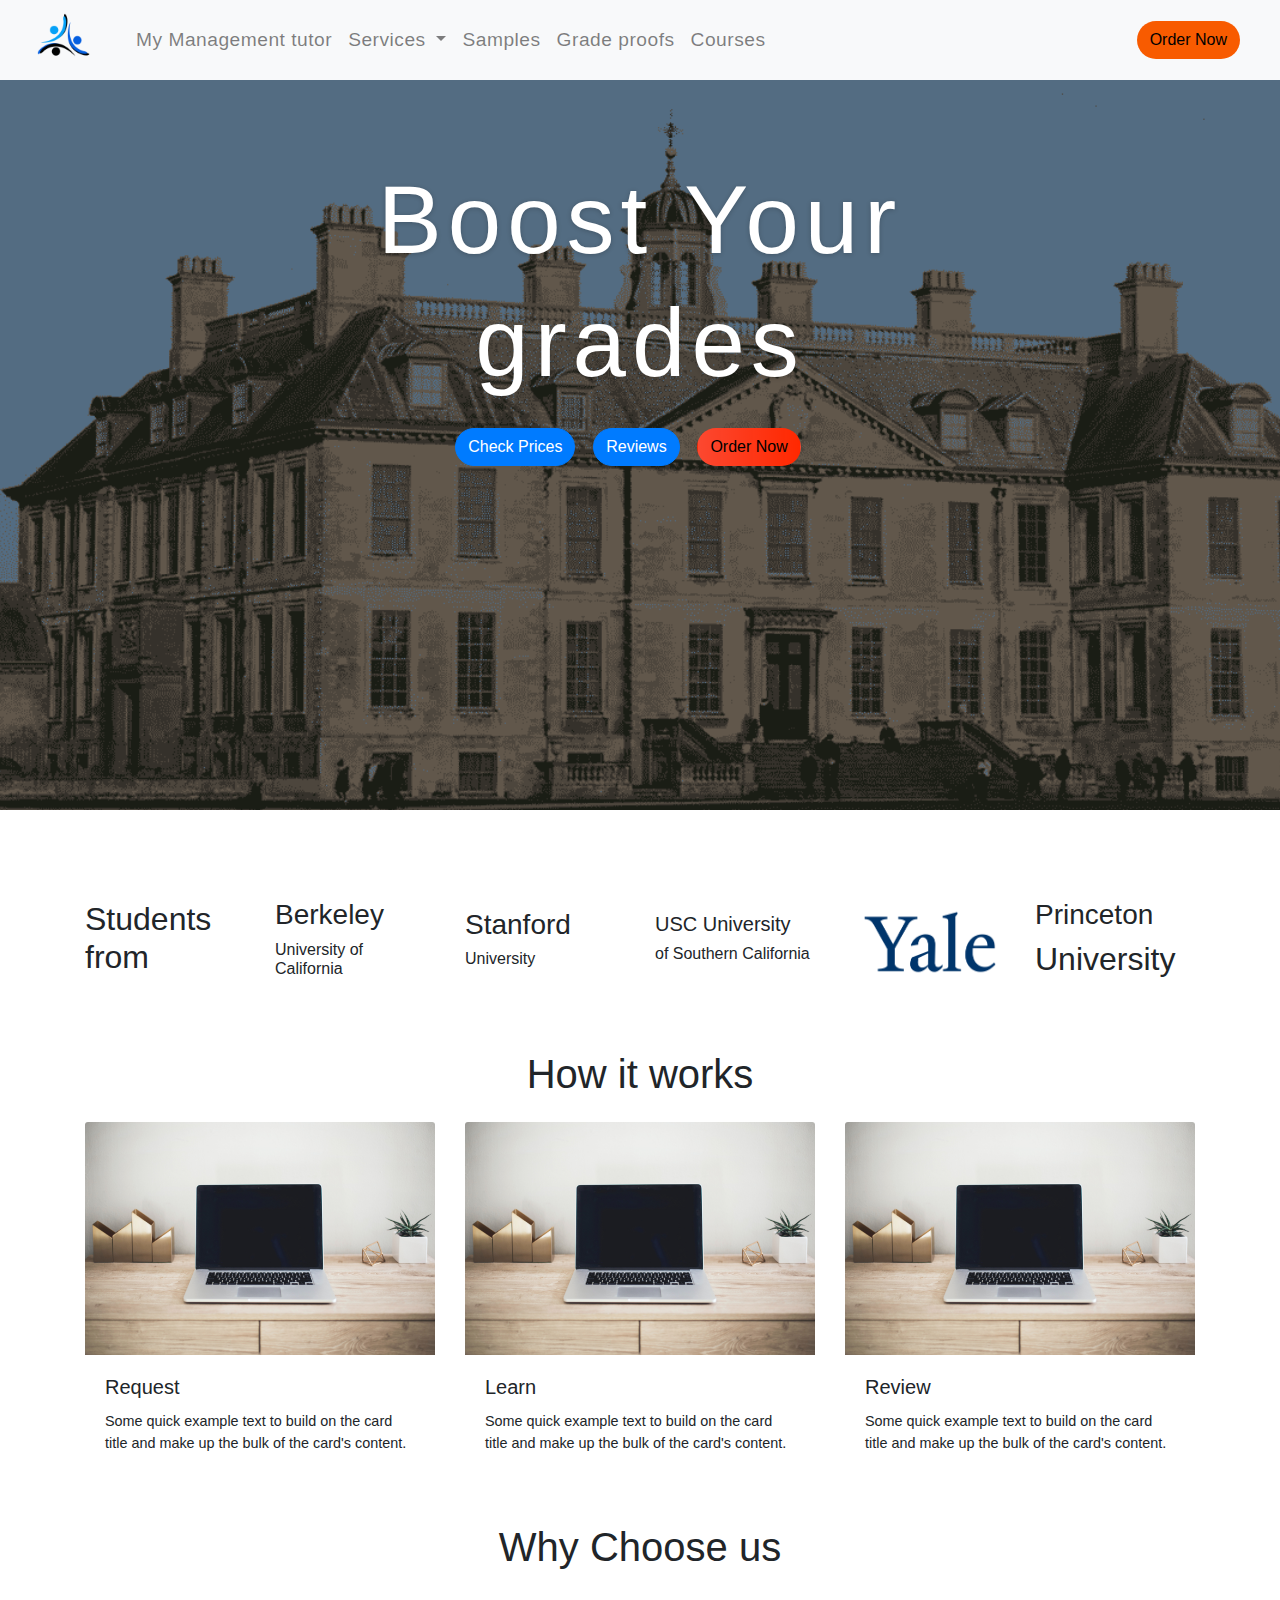
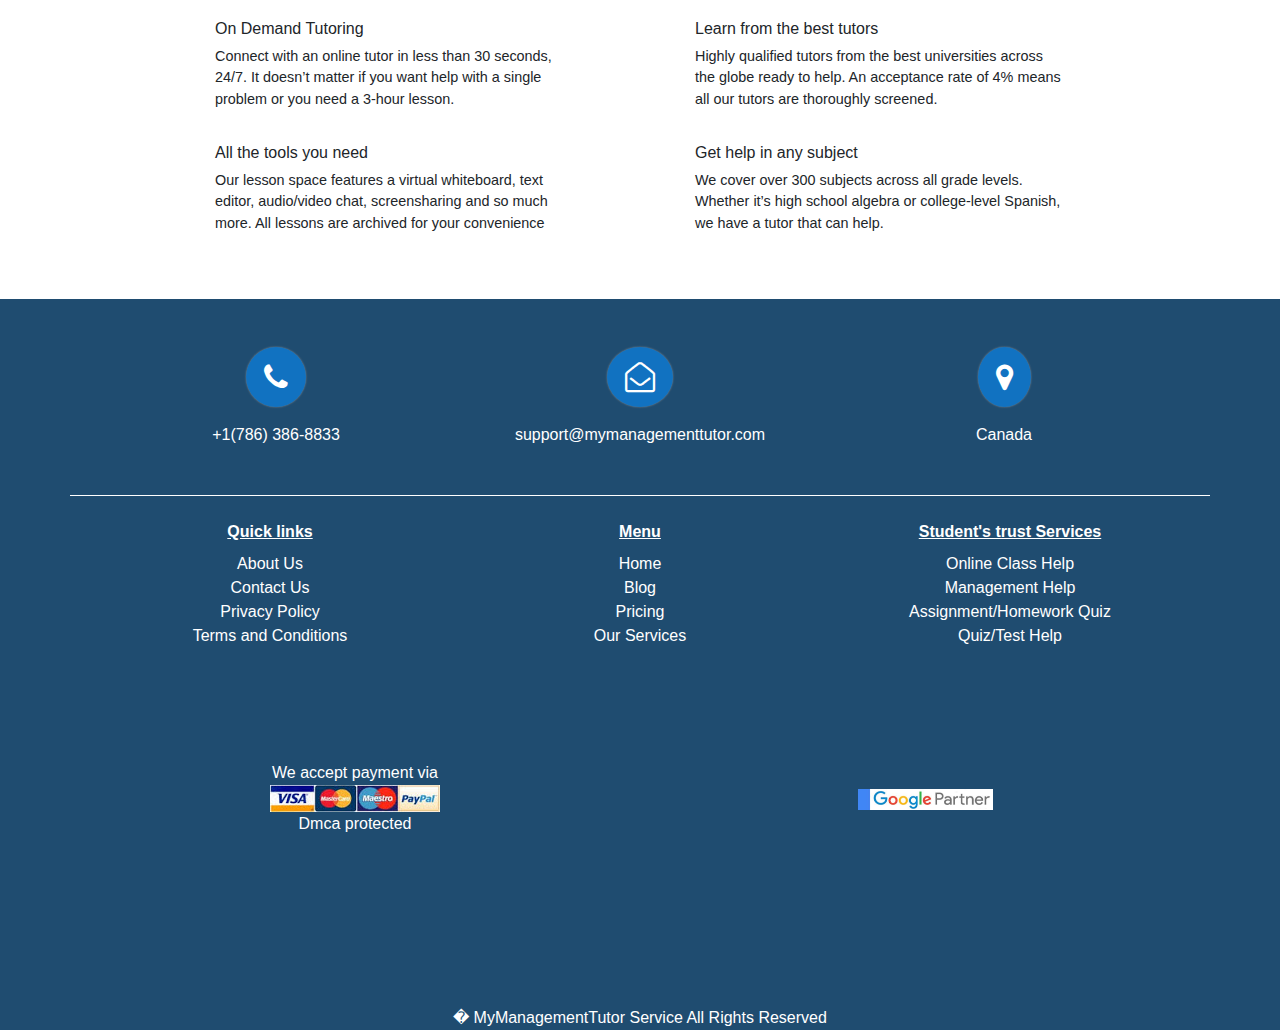
<file: index.html>
<!doctype html>
<html lang="en">
  <head>
    <!-- Required meta tags -->
    <meta charset="utf-8">
    <meta name="viewport" content="width=device-width, initial-scale=1, shrink-to-fit=no">
 
    <!-- Bootstrap CSS -->
    <link rel="stylesheet" href="https://maxcdn.bootstrapcdn.com/bootstrap/4.0.0/css/bootstrap.min.css" integrity="sha384-Gn5384xqQ1aoWXA+058RXPxPg6fy4IWvTNh0E263XmFcJlSAwiGgFAW/dAiS6JXm" crossorigin="anonymous">

    <!--<script src="https://kit.fontawesome.com/a076d05399.js"></script>-->
    <link rel="stylesheet" href="style.css">
    <link rel="stylesheet" href="https://cdnjs.cloudflare.com/ajax/libs/font-awesome/4.7.0/css/font-awesome.min.css">
 
   
    <title>Hello, world!</title>
   
 


  </head>
  <body>
    <div class="notfooter"> 
        <div class="section section-header">
            <div class="main">
                <div>
                    <nav class="navbar fixed-top navbar-expand-lg navbar-light bg-light">
                        <a class="navbar-brand" href="#"><img src="images/logo.png" style="height:6vh;"></a>
                    <button class="navbar-toggler" type="button" data-toggle="collapse" data-target="#navbarSupportedContent" aria-controls="navbarSupportedContent" aria-expanded="false" aria-label="Toggle navigation">
                      <span class="navbar-toggler-icon"></span>
                    </button>

                    <div class="collapse navbar-collapse" id="navbarSupportedContent">
                      <ul class="navbar-nav mr-auto">
                         <li class="nav-item">
                            <a class="nav-link" href="#">My Management tutor</a>
                            </li>
                       <li class="nav-item dropdown">
                          <a class="nav-link dropdown-toggle" href="#" id="navbarDropdown" role="button" data-toggle="dropdown" aria-haspopup="true" aria-expanded="false">
                            Services
                          </a>
                          <div class="dropdown-menu" aria-labelledby="navbarDropdown">
                            <a class="dropdown-item" href="#">Online Assignment help</a>
                            <a class="dropdown-item" href="#">homework help</a>
                            <div class="dropdown-divider"></div>
                            <a class="dropdown-item" href="#">Something else here</a>
                          </div>
                        </li>
                          <li class="nav-item">
                            <a class="nav-link" href="#">Samples</a>
                            </li>
                          <li class="nav-item">
                          <a class="nav-link" href="#">Grade proofs</a>
                        </li>
                          <li class="nav-item">
                          <a class="nav-link" href="#">Courses</a>
                        </li>
                      </ul>
                      <form  action="c-form.html" class="form-inline my-2 my-lg-0">
                       
                        <button class="btn mr-4 my-2 my-sm-0" type="submit" style="background-color: #f85b00;border-radius:10em;">Order Now</button>
                      </form>
                    </div>
                  </nav>
                </div>

            </div>
        </div>
            <div class="parallax">
                
<!--                <div class="container  mt-5">-->
                    <!--<div class="content display-l ">-->
<!--                        <h1 class="text-center text-white"><b> Boost Your Grades </b></h1>
                        <div  style="color: black; padding: 0px 0px 30px 0px;"><h4>__________ &nbsp;&nbsp;&nbsp;<sub><sub>∎</sub></sub>&nbsp;&nbsp;&nbsp; __________</h4></div>
                        <h3 style="color: black;font-size:30px;padding:8px;"><b>Mymanagementtutor</b></h3>-->
                        


                        <div class="main-frame">
                            <div class="col-md-6 mx-auto">
                                <div class="boost">

                                    <div class="boost1" >
                                        <h1 style="font-size:2em;">Boost Your</h1>
                                  
                                        <h1 style="font-size:2em;">grades</h1>
                                    </div>
                                    <div>
                                        <button class="btn btn-primary" style="border-radius:10em;;">Check Prices</button>
                                        <button class="btn btn-primary" style="border-radius:10em;;">Reviews </button>
                                        <button class="btn mr-4 my-2 my-sm-0" type="submit"
                                                style="background-image: linear-gradient(to right, rgba(255,30,0,0.8), rgba(255,40,0,1))
                                                ;border-radius:10em;">Order Now</button>
                                    </div>
                                </div>
                            </div>
<!--                            <div class="col-md-6 text-white" style="">
                              
                                <ul style="list-style: none;">
                                <h2 style="text-align: left;">Features</h2>
                                <li> Good Grades with amazing faculty </li>
                                <li> Good Grades with amazing faculty </li>
                                <li> Good Grades with amazing faculty </li>
                                <li> Good Grades with amazing faculty </li>
                                <li> Good Grades with amazing faculty </li>
                            </ul>
                            </div>-->
                        
                        </div>
                <!--</div>-->
            </div>
        <!--</div>-->
        
        
            
         <div class="hiddenform my-auto container-fluid" id="contact-form">  
                <div class="container text-dark bg-light"  style="display:flex;justify-content: space-around; ">
                    <form>
                        <div class="row">
                            <div class="col">
                                <img src="images/logo.png" class="img-responsive" style="height:3rem;width:5rem;">
                            </div>
                            <div class="col">
                              <input type="email" class="form-control" placeholder="Email">
                            </div>
                            <div class="col">
                              <input type="text" class="form-control" placeholder="Help Type">
                            </div>
                            <div class="col">
                            <input type="text" class="form-control" placeholder="Course">
                            </div>

                            <div class="col">
                              <input type="number" class="form-control" placeholder="Contact">
                            </div>
                            <div class='col'>
                                  <button class="btn btn-danger">Get a quote</button>
                            </div>
                        </div>
                        
                    </form>
<!--                    <form >
                       <h2 style="font-size:2em;display: inline-block;">LOGO</h2>
                        <input type="email" style="padding: 5px;" placeholder="Enter Email">
                        <input type="text" style="padding: 5px;" placeholder="Course code/Subject">
                        <button type="submit" style="padding: 5px;">Submit</button>
                        
                    </form>-->
               </div>                     
           </div> 
        <!--#main ends-->
        
        <!--#middle contente start-->
        <div class="second mb-5 pt-4  d-none d-lg-block">
            
             
            <div class="container ">
                <div class=" mx-auto">
<!--                    <div class=" frombar" style="display:flex;justify-content: space-between">-->
                    <div class="formbar row align-items-center">
                         <div class="col-md-2 col-sm-6 col-xs-12"><h2>Students </br>from</h2></div>
                         <div class="col-md-2 col-sm-6 col-xs-12"><h3>Berkeley</br></h3><h6>University of California</h6></div>
                         <div class="col-md-2 col-sm-6 col-xs-12"><h3>Stanford</br></h3><h6>University</h6></div>       
                         <div class="col-md-2 col-sm-6 col-xs-12"><h5>USC University </br></h5><h6>of Southern California</h6></div>
                         <div class="col-md-2 col-sm-6 col-xs-12 text-center"> <img src="images/yale.png" style="height:120px;width:170px;" class="img img-responsive"></div>
                         <div class="col-md-2 col-sm-6 col-xs-12"><h3>Princeton</br></h3><h2>University</h2></div>
                    </div>
                </div>
       
            </div>
        </div>
        
        <div class="container">
            <h1 class="text-center mb-4">How it works</h1>
            <div class=" row" style="display:flex; justify-content: space-around;">
                <div class=" col-md-4 col-sm-12" style="width: 15rem;z-index:-1;">
                    <img class="card-img-top img-responsive" src="images/img2.jpg" alt="Card image cap">
                    <div class="card-body">
                      <h5 class="card-title">Request</h5>
                      <p class="card-text"  style="font-size:0.75em;">Some quick example text to build on the card title and make up the bulk of the card's content.</p>
                      
                    </div>
                </div>
                
                <div class=" col-md-4 col-sm-12" style="width: 15rem;z-index:-2;">
                    <img class="card-img-top img-responsive" src="images/img2.jpg" alt="Card image cap">
                    <div class="card-body">
                      <h5 class="card-title">Learn</h5>
                      <p class="card-text"  style="font-size:0.75em;">Some quick example text to build on the card title and make up the bulk of the card's content.</p>
                     
                    </div>
                </div>
                
                <div class=" col-md-4 col-sm-12" style="width: 15rem;z-index:-2;">
                    <img class="card-img-top img-responsive" src="images/img2.jpg" alt="Card image cap">
                    <div class="card-body">
                      <h5 class="card-title">Review</h5>
                      <p class="card-text"  style="font-size:0.75em;">Some quick example text to build on the card title and make up the bulk of the card's content.</p>
                      
                    </div>
                </div>
            </div>
        </div>
        
        <div class="Fourth  text-center pb-5 pt-5">
            <h1 class="text-center mb-5">Why Choose us</h1>
            <div class="cover-four">
                <div class="container w-75">
                    <div class="row mt-5">
                        <!--<div class="col-md-5  mx-auto" style="text-align:left;width:40%;">-->
                        <div class="col-md-offset-2 col-md-5 mx-auto" style="text-align:left; ">
                            <h6>On Demand Tutoring</br></h6>
                            <p style="font-size:0.75em;">Connect with an online tutor in less than 30
                               seconds, 24/7. It doesn’t matter if you want help with
                               a single problem or you need a 3-hour lesson.
                            </p>
                        </div>
                        <div class="col-md-offset-2 col-md-5 mx-auto" style="text-align:left; ">
                            <h6>Learn from the best tutors</br></h6>
                            <p style="font-size:0.75em;">Highly qualified tutors from the best universities
                                across the globe ready to help. An acceptance rate
                                of 4% means all our tutors are thoroughly screened.
                            </p>
                        </div>
                    </div> 
                </div>
                <div class="container w-75">
                    <div class="row mt-3" >
                        <div class="col-md-offset-2 col-md-5 mx-auto" style="text-align:left; ">
                        <!--<div class="mx-auto col-md-5 col-sm-12 " style="text-align:left;width:40%;">-->
                            <h6>All the tools you need</br></h6>
                            <p style="font-size:0.75em;">Our lesson space features a virtual whiteboard, text
                                editor, audio/video chat, screensharing and so much
                                more. All lessons are archived for your convenience
                            </p>
                        </div>
                        <!--<div class="mx-auto col-md-5" style="text-align:left;">-->
                        <div class="col-md-offset-2 col-md-5 mx-auto" style="text-align:left; ">
                            <h6>Get help in any subject</br></h6>
                            <p  style="font-size:0.75em;">We cover over 300 subjects across all grade levels.
                                Whether it’s high school algebra or college-level
                                Spanish, we have a tutor that can help.
                            </p>
                        </div>
                    </div>
                </div>
                   
            </div>
            
            
        </div>
        
    </div>    
        <!--middle content end-->
        
      <div class="container-fluid footer">
          <div class="container one">
              <div class="row p-4">
                  <div class="col-md-4  col-sm-12 mt-4 mb-4">
                      <div class='row  mx-auto'>  
                          <div class="circle-icon text-center  mx-auto">
                                <i class=" fa  fa-phone text-white mx-auto" aria-hidden="true"></i> 
                          </div>
                      </div>
                      <div class='row mt-3'><div class="col-md-12 text-center"> +1(786) 386-8833 </div> </div>
                  </div>
                  
                  <div class="col-md-4  col-sm-12 mt-4 mb-4">
                      <div class='row  mx-auto'>  
                          <div class="circle-icon text-center  mx-auto">
                                <i class=" fa  fa-envelope-open-o text-white mx-auto" aria-hidden="true"></i> 
                          </div>
                      </div>
                      <div class='row mt-3'><div class="col-md-12 text-center">  support@mymanagementtutor.com</div> </div>
                  </div>
<!--                  <div class="col-md-4  col-sm-12 mt-4 mb-4">
                      <div class='row '>  <i  class="fa fa-envelope-open-o p-3 text-white mx-auto"  aria-hidden="true"></i> </div>
                      <div class='row mt-3'><div class="col-md-12 text-center">support@mymanagementtutor.com</div></div>
                      
                  </div>
                  -->
                  <div class="col-md-4  col-sm-12 mt-4 mb-4" >
                      <!--<div class='row'> <i style="background-color: #1172c1;font-size:3vw;border-radius:100%;" class="w-40 fa fa-map-marker p-3  text-white mx-auto" aria-hidden="true"></i>  </div>-->
                     
                        <div class='row'> 
                            <div class="circle-icon text-center  mx-auto">
                                <i  class=" fa fa-map-marker   text-white mx-auto" aria-hidden="true"></i> 
                            </div>
                        </div>

                      <!--<div class='row '>  <i style="background-color: #f29108;font-size:2.5vw;border-radius:100%;" class="fa fa-phone p-3 text-white mx-auto" aria-hidden="true"></i> </div>-->
                      <div class='row mt-3'><div class="col-md-12 text-center"> Canada</div></div>
                  </div>
              </div>
          </div>
          <div class="container two mt-4">
              <div class="row mx-auto">
                  <div class="col-md-4 col-sm-12">
                      <div class='text-center'>
                        <!--<ul class="text-center">-->
                        <ul class='text-center'>
                            <li class='mb-2'><u><a style="font-weight:bold;">Quick links</a></u></li> 
                            <li ><a>About Us</a></li>
                            <li ><a>Contact Us</a></li>
                            <li><a>Privacy Policy</a></li>
                            <li ><a>Terms and Conditions</a></li>

                        </ul>
                      </div>
                  </div>
                  <div class="col-md-4 col-sm-12 ">
                      <ul class="text-center">
                          <li class='mb-2'><u><a style="font-weight:bold;">Menu</a></u></li> 
                          <li ><a>Home</a></li>
                          <li ><a>Blog</a></li>
                          <li ><a>Pricing</a></li>
                          <li ><a>Our Services</a></li>

                      </ul>
                  </div>
                  <div class="col-md-4  col-sm-12">
                      <ul class="text-center">
                          <li class='mb-2'><u><a style="font-weight:bold;">Student's trust Services</a></u></li> 
                          <li ><a>Online Class Help</a></li>
                          <li ><a>Management Help</a></li>
                          <li ><a>Assignment/Homework Quiz</a></li>
                          <li ><a>Quiz/Test Help</a></li>

                      </ul>
                  </div>
              </div>
          </div>
            <div class="container three  " >
                <div class="row " style='height:30vh;'>
                    <div class="col-md-6  col-sm-12 my-auto" >
                        <div class="row ">
                            <div class='col-md-12 text-center'><span>We accept payment via</span></div>
                        </div>
                        <div class="row ">
                            <div class='col-md-12 text-center'><img src="images/cards-icon.jpg" class="img img-responsive"></div>
                        </div>
                        <div class="row">
                            <div class='col-md-12 text-center'>Dmca protected</div>
                        </div>
                    </div>

                    <div class="col-md-6 col-sm-12 mx-auto my-auto text-center">
                        <img src="images/google-partner.jpg"  class="w-25  img img-responsive">
                    </div>

                </div>

            </div>
          <div class="container four">
<!--              <div class="row" style="display:flex;justify-content:center;">-->
                  <div style="display:flex;justify-content: center;">
                  <div>
                      <i class="fab fa-facebook fa-3x"></i>
                      
                     
                  </div>
                  <div>
                      <i class="fab fa-pinterest-p fa-3x ml-2"></i>
                  </div>
                  <div>
                      <i class="fab fa-twitter fa-3x ml-2"></i>
                     
                      
                  </div>
                  <div> 
                      <i class="fab fa-instagram fa-3x ml-2"></i>
                      
                      
                  </div>
              </div>
              <div class="row">
                  <div class="col-md-12" style="text-align:center;">
                      � MyManagementTutor Service All Rights Reserved
                  </div>
              </div>

          </div>

      </div>






    <!-- Optional JavaScript -->
    <!-- jQuery first, then Popper.js, then Bootstrap JS -->
    <script src="https://code.jquery.com/jquery-3.2.1.slim.min.js" integrity="sha384-KJ3o2DKtIkvYIK3UENzmM7KCkRr/rE9/Qpg6aAZGJwFDMVNA/GpGFF93hXpG5KkN" crossorigin="anonymous"></script>
    <script src="https://cdnjs.cloudflare.com/ajax/libs/popper.js/1.12.9/umd/popper.min.js" integrity="sha384-ApNbgh9B+Y1QKtv3Rn7W3mgPxhU9K/ScQsAP7hUibX39j7fakFPskvXusvfa0b4Q" crossorigin="anonymous"></script>
    <script src="https://maxcdn.bootstrapcdn.com/bootstrap/4.0.0/js/bootstrap.min.js" integrity="sha384-JZR6Spejh4U02d8jOt6vLEHfe/JQGiRRSQQxSfFWpi1MquVdAyjUar5+76PVCmYl" crossorigin="anonymous"></script>
  </body>
</html>
</file>
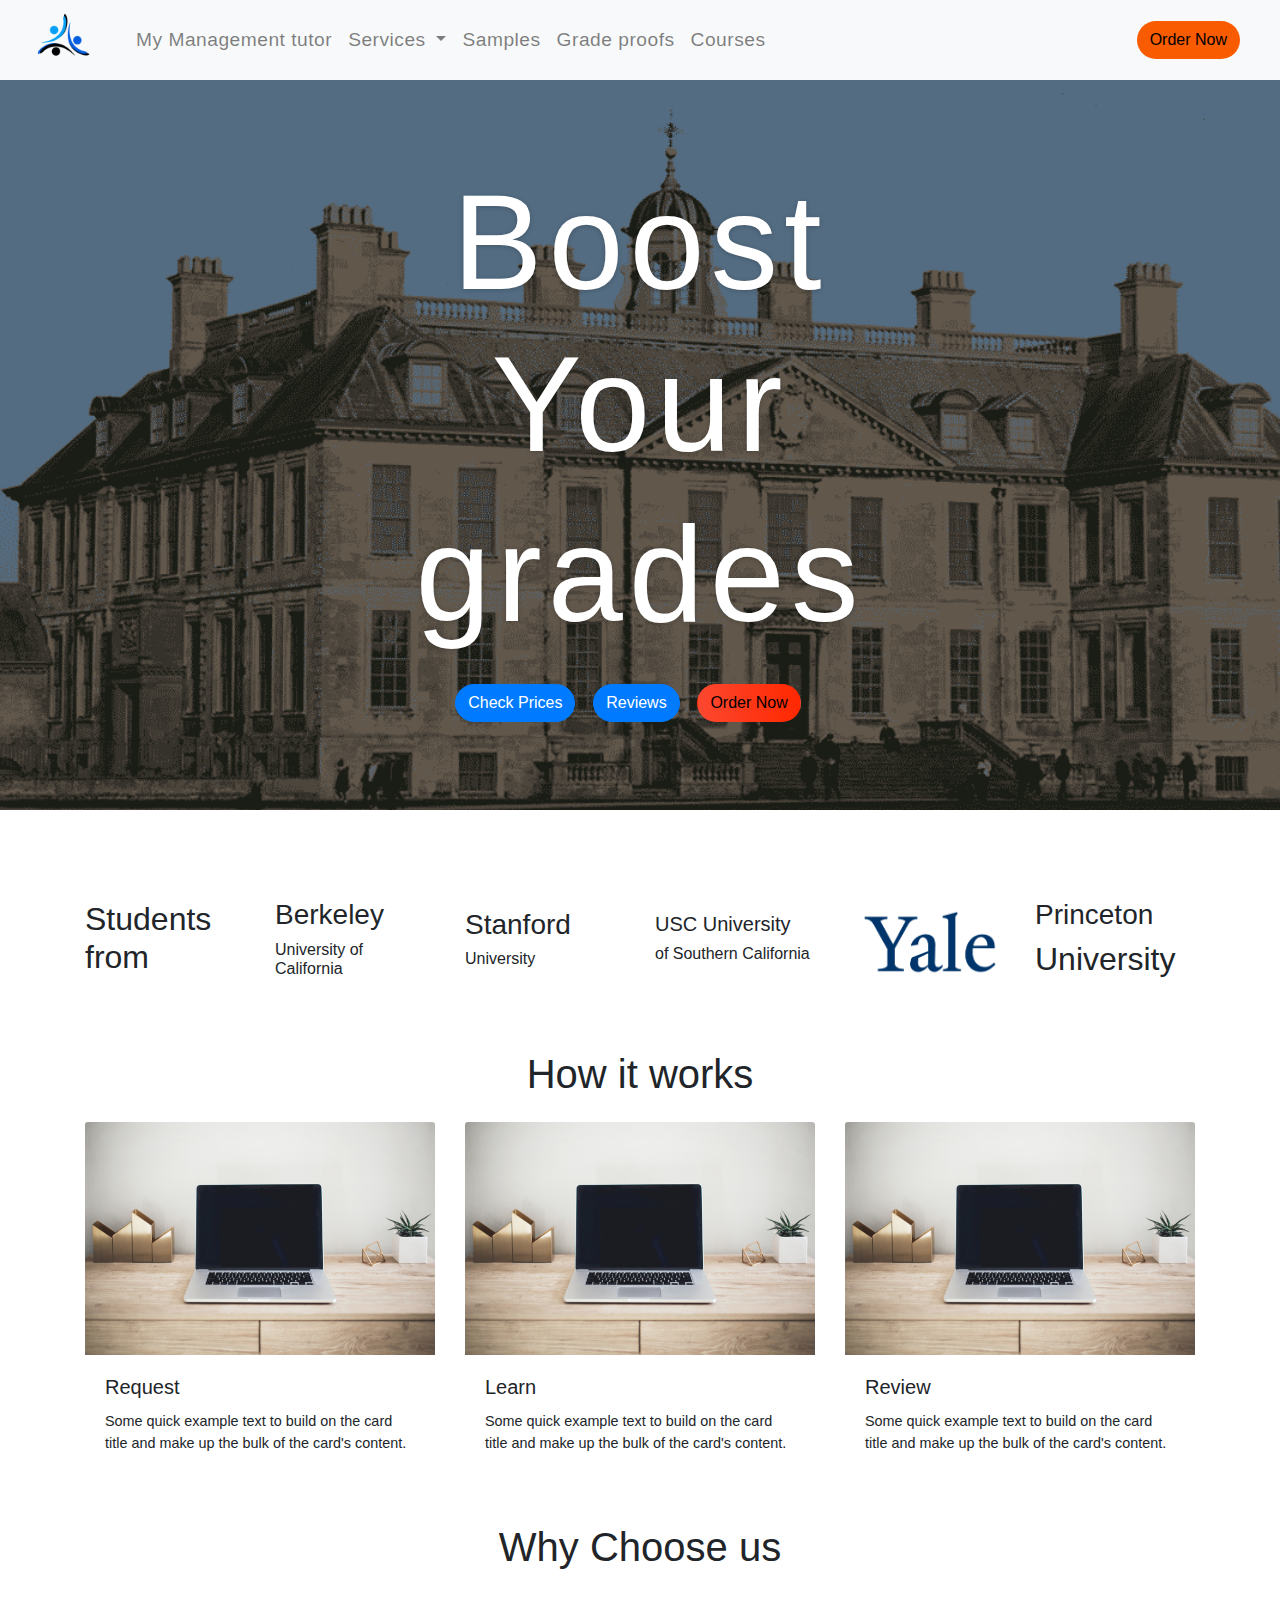
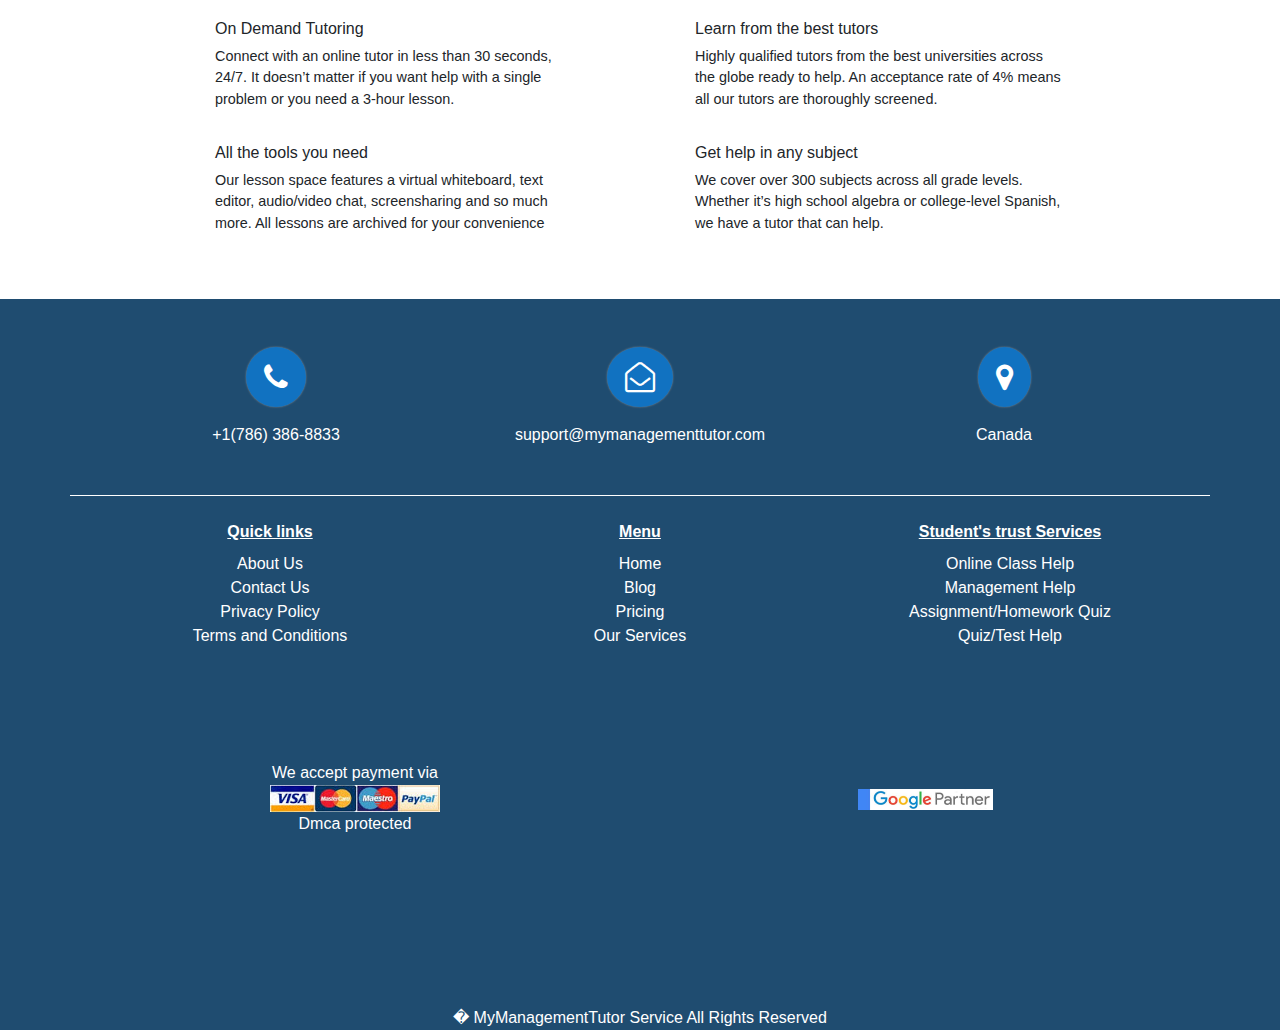
<file: footer.html>
<!doctype html>
<html lang="en">
  <head>
    <!-- Required meta tags -->
    <meta charset="utf-8">
    <meta name="viewport" content="width=device-width, initial-scale=1, shrink-to-fit=no">
 
    <!-- Bootstrap CSS -->
    <link rel="stylesheet" href="https://maxcdn.bootstrapcdn.com/bootstrap/4.0.0/css/bootstrap.min.css" integrity="sha384-Gn5384xqQ1aoWXA+058RXPxPg6fy4IWvTNh0E263XmFcJlSAwiGgFAW/dAiS6JXm" crossorigin="anonymous">

    <!--<script src="https://kit.fontawesome.com/a076d05399.js"></script>-->
    <link rel="stylesheet" href="style.css">
    <link rel="stylesheet" href="https://cdnjs.cloudflare.com/ajax/libs/font-awesome/4.7.0/css/font-awesome.min.css">
 
   
    <title>Hello, world!</title>
   
 


  </head>
  <body>
    <div class="notfooter"> 
        <div class="section section-header">
            <div class="main">
                <div>
                    <nav class="navbar fixed-top navbar-expand-lg navbar-light bg-light">
                        <a class="navbar-brand" href="#"><img src="images/logo.png" style="height:6vh;"></a>
                    <button class="navbar-toggler" type="button" data-toggle="collapse" data-target="#navbarSupportedContent" aria-controls="navbarSupportedContent" aria-expanded="false" aria-label="Toggle navigation">
                      <span class="navbar-toggler-icon"></span>
                    </button>

                    <div class="collapse navbar-collapse" id="navbarSupportedContent">
                      <ul class="navbar-nav mr-auto">
                         <li class="nav-item">
                            <a class="nav-link" href="#">My Management tutor</a>
                            </li>
                       <li class="nav-item dropdown">
                          <a class="nav-link dropdown-toggle" href="#" id="navbarDropdown" role="button" data-toggle="dropdown" aria-haspopup="true" aria-expanded="false">
                            Services
                          </a>
                          <div class="dropdown-menu" aria-labelledby="navbarDropdown">
                            <a class="dropdown-item" href="#">Online Assignment help</a>
                            <a class="dropdown-item" href="#">homework help</a>
                            <div class="dropdown-divider"></div>
                            <a class="dropdown-item" href="#">Something else here</a>
                          </div>
                        </li>
                          <li class="nav-item">
                            <a class="nav-link" href="#">Samples</a>
                            </li>
                          <li class="nav-item">
                          <a class="nav-link" href="#">Grade proofs</a>
                        </li>
                          <li class="nav-item">
                          <a class="nav-link" href="#">Courses</a>
                        </li>
                      </ul>
                      <form action="c-form.php" class="form-inline my-2 my-lg-0">
                       
                        <button class="btn mr-4 my-2 my-sm-0" type="submit" style="background-color: #f85b00;border-radius:10em;;">Order Now</button>
                      </form>
                    </div>
                  </nav>
                </div>

            </div>
        </div>
            <div class="parallax">
                
<!--                <div class="container  mt-5">-->
                    <!--<div class="content display-l ">-->
<!--                        <h1 class="text-center text-white"><b> Boost Your Grades </b></h1>
                        <div  style="color: black; padding: 0px 0px 30px 0px;"><h4>__________ &nbsp;&nbsp;&nbsp;<sub><sub>∎</sub></sub>&nbsp;&nbsp;&nbsp; __________</h4></div>
                        <h3 style="color: black;font-size:30px;padding:8px;"><b>Mymanagementtutor</b></h3>-->
                        


                        <div class="main-frame">
                            <div class="col-md-6 mx-auto">
                                <div class="boost">

                                    <div class="boost1" >
                                        <h1 style="font-size:15vh;">Boost Your</h1>
                                  
                                        <h1 style="font-size:15vh;">grades</h1>
                                    </div>
                                    <div>
                                        <button class="btn btn-primary" style="border-radius:10em;;">Check Prices</button>
                                        <button class="btn btn-primary" style="border-radius:10em;;">Reviews </button>
                                        <button class="btn mr-4 my-2 my-sm-0" type="submit"
                                                style="background-image: linear-gradient(to right, rgba(255,30,0,0.8), rgba(255,40,0,1))
                                                ;border-radius:10em;">Order Now</button>
                                    </div>
                                </div>
                            </div>
<!--                            <div class="col-md-6 text-white" style="">
                              
                                <ul style="list-style: none;">
                                <h2 style="text-align: left;">Features</h2>
                                <li> Good Grades with amazing faculty </li>
                                <li> Good Grades with amazing faculty </li>
                                <li> Good Grades with amazing faculty </li>
                                <li> Good Grades with amazing faculty </li>
                                <li> Good Grades with amazing faculty </li>
                            </ul>
                            </div>-->
                        
                        </div>
                <!--</div>-->
            </div>
        <!--</div>-->
        
        
            
         <div class="hiddenform my-auto container-fluid" id="contact-form">  
                <div class="container text-dark bg-light"  style="display:flex;justify-content: space-around; ">
                    <form>
                        <div class="row">
                            <div class="col">
                                <img src="images/logo.png" class="img-responsive" style="height:3rem;width:5rem;">
                            </div>
                            <div class="col">
                              <input type="email" class="form-control" placeholder="Email">
                            </div>
                            <div class="col">
                              <input type="text" class="form-control" placeholder="Help Type">
                            </div>
                            <div class="col">
                            <input type="text" class="form-control" placeholder="Course">
                            </div>

                            <div class="col">
                              <input type="number" class="form-control" placeholder="Contact">
                            </div>
                            <div class='col'>
                                  <button class="btn btn-danger">Get a quote</button>
                            </div>
                        </div>
                        
                    </form>
<!--                    <form >
                       <h2 style="font-size:2em;display: inline-block;">LOGO</h2>
                        <input type="email" style="padding: 5px;" placeholder="Enter Email">
                        <input type="text" style="padding: 5px;" placeholder="Course code/Subject">
                        <button type="submit" style="padding: 5px;">Submit</button>
                        
                    </form>-->
               </div>                     
           </div> 
        <!--#main ends-->
        
        <!--#middle contente start-->
        <div class="second mb-5 pt-4  d-none d-lg-block">
            
             
            <div class="container ">
                <div class=" mx-auto">
<!--                    <div class=" frombar" style="display:flex;justify-content: space-between">-->
                    <div class="formbar row align-items-center">
                         <div class="col-md-2 col-sm-6 col-xs-12"><h2>Students </br>from</h2></div>
                         <div class="col-md-2 col-sm-6 col-xs-12"><h3>Berkeley</br></h3><h6>University of California</h6></div>
                         <div class="col-md-2 col-sm-6 col-xs-12"><h3>Stanford</br></h3><h6>University</h6></div>       
                         <div class="col-md-2 col-sm-6 col-xs-12"><h5>USC University </br></h5><h6>of Southern California</h6></div>
                         <div class="col-md-2 col-sm-6 col-xs-12 text-center"> <img src="images/yale.png" style="height:120px;width:170px;" class="img img-responsive"></div>
                         <div class="col-md-2 col-sm-6 col-xs-12"><h3>Princeton</br></h3><h2>University</h2></div>
                    </div>
                </div>
       
            </div>
        </div>
        
        <div class="container">
            <h1 class="text-center mb-4">How it works</h1>
            <div class=" row" style="display:flex; justify-content: space-around;">
                <div class=" col-md-4 col-sm-12" style="width: 15rem;z-index:-1;">
                    <img class="card-img-top img-responsive" src="images/img2.jpg" alt="Card image cap">
                    <div class="card-body">
                      <h5 class="card-title">Request</h5>
                      <p class="card-text"  style="font-size:0.75em;">Some quick example text to build on the card title and make up the bulk of the card's content.</p>
                      
                    </div>
                </div>
                
                <div class=" col-md-4 col-sm-12" style="width: 15rem;z-index:-2;">
                    <img class="card-img-top img-responsive" src="images/img2.jpg" alt="Card image cap">
                    <div class="card-body">
                      <h5 class="card-title">Learn</h5>
                      <p class="card-text"  style="font-size:0.75em;">Some quick example text to build on the card title and make up the bulk of the card's content.</p>
                     
                    </div>
                </div>
                
                <div class=" col-md-4 col-sm-12" style="width: 15rem;z-index:-2;">
                    <img class="card-img-top img-responsive" src="images/img2.jpg" alt="Card image cap">
                    <div class="card-body">
                      <h5 class="card-title">Review</h5>
                      <p class="card-text"  style="font-size:0.75em;">Some quick example text to build on the card title and make up the bulk of the card's content.</p>
                      
                    </div>
                </div>
            </div>
        </div>
        
        <div class="Fourth  text-center pb-5 pt-5">
            <h1 class="text-center mb-5">Why Choose us</h1>
            <div class="cover-four">
                <div class="container w-75">
                    <div class="row mt-5">
                        <!--<div class="col-md-5  mx-auto" style="text-align:left;width:40%;">-->
                        <div class="col-md-offset-2 col-md-5 mx-auto" style="text-align:left; ">
                            <h6>On Demand Tutoring</br></h6>
                            <p style="font-size:0.75em;">Connect with an online tutor in less than 30
                               seconds, 24/7. It doesn’t matter if you want help with
                               a single problem or you need a 3-hour lesson.
                            </p>
                        </div>
                        <div class="col-md-offset-2 col-md-5 mx-auto" style="text-align:left; ">
                            <h6>Learn from the best tutors</br></h6>
                            <p style="font-size:0.75em;">Highly qualified tutors from the best universities
                                across the globe ready to help. An acceptance rate
                                of 4% means all our tutors are thoroughly screened.
                            </p>
                        </div>
                    </div> 
                </div>
                <div class="container w-75">
                    <div class="row mt-3" >
                        <div class="col-md-offset-2 col-md-5 mx-auto" style="text-align:left; ">
                        <!--<div class="mx-auto col-md-5 col-sm-12 " style="text-align:left;width:40%;">-->
                            <h6>All the tools you need</br></h6>
                            <p style="font-size:0.75em;">Our lesson space features a virtual whiteboard, text
                                editor, audio/video chat, screensharing and so much
                                more. All lessons are archived for your convenience
                            </p>
                        </div>
                        <!--<div class="mx-auto col-md-5" style="text-align:left;">-->
                        <div class="col-md-offset-2 col-md-5 mx-auto" style="text-align:left; ">
                            <h6>Get help in any subject</br></h6>
                            <p  style="font-size:0.75em;">We cover over 300 subjects across all grade levels.
                                Whether it’s high school algebra or college-level
                                Spanish, we have a tutor that can help.
                            </p>
                        </div>
                    </div>
                </div>
                   
            </div>
            
            
        </div>
        
    </div>    
        <!--middle content end-->
        
      <div class="container-fluid footer">
          <div class="container one">
              <div class="row p-4">
                  <div class="col-md-4  col-sm-12 mt-4 mb-4">
                      <div class='row  mx-auto'>  
                          <div class="circle-icon text-center  mx-auto">
                                <i class=" fa  fa-phone text-white mx-auto" aria-hidden="true"></i> 
                          </div>
                      </div>
                      <div class='row mt-3'><div class="col-md-12 text-center"> +1(786) 386-8833 </div> </div>
                  </div>
                  
                  <div class="col-md-4  col-sm-12 mt-4 mb-4">
                      <div class='row  mx-auto'>  
                          <div class="circle-icon text-center  mx-auto">
                                <i class=" fa  fa-envelope-open-o text-white mx-auto" aria-hidden="true"></i> 
                          </div>
                      </div>
                      <div class='row mt-3'><div class="col-md-12 text-center">  support@mymanagementtutor.com</div> </div>
                  </div>
<!--                  <div class="col-md-4  col-sm-12 mt-4 mb-4">
                      <div class='row '>  <i  class="fa fa-envelope-open-o p-3 text-white mx-auto"  aria-hidden="true"></i> </div>
                      <div class='row mt-3'><div class="col-md-12 text-center">support@mymanagementtutor.com</div></div>
                      
                  </div>
                  -->
                  <div class="col-md-4  col-sm-12 mt-4 mb-4" >
                      <!--<div class='row'> <i style="background-color: #1172c1;font-size:3vw;border-radius:100%;" class="w-40 fa fa-map-marker p-3  text-white mx-auto" aria-hidden="true"></i>  </div>-->
                     
                        <div class='row'> 
                            <div class="circle-icon text-center  mx-auto">
                                <i  class=" fa fa-map-marker   text-white mx-auto" aria-hidden="true"></i> 
                            </div>
                        </div>

                      <!--<div class='row '>  <i style="background-color: #f29108;font-size:2.5vw;border-radius:100%;" class="fa fa-phone p-3 text-white mx-auto" aria-hidden="true"></i> </div>-->
                      <div class='row mt-3'><div class="col-md-12 text-center"> Canada</div></div>
                  </div>
              </div>
          </div>
          <div class="container two mt-4">
              <div class="row mx-auto">
                  <div class="col-md-4 col-sm-12">
                      <div class='text-center'>
                        <!--<ul class="text-center">-->
                        <ul class='text-center'>
                            <li class='mb-2'><u><a style="font-weight:bold;">Quick links</a></u></li> 
                            <li ><a>About Us</a></li>
                            <li ><a>Contact Us</a></li>
                            <li><a>Privacy Policy</a></li>
                            <li ><a>Terms and Conditions</a></li>

                        </ul>
                      </div>
                  </div>
                  <div class="col-md-4 col-sm-12 ">
                      <ul class="text-center">
                          <li class='mb-2'><u><a style="font-weight:bold;">Menu</a></u></li> 
                          <li ><a>Home</a></li>
                          <li ><a>Blog</a></li>
                          <li ><a>Pricing</a></li>
                          <li ><a>Our Services</a></li>

                      </ul>
                  </div>
                  <div class="col-md-4  col-sm-12">
                      <ul class="text-center">
                          <li class='mb-2'><u><a style="font-weight:bold;">Student's trust Services</a></u></li> 
                          <li ><a>Online Class Help</a></li>
                          <li ><a>Management Help</a></li>
                          <li ><a>Assignment/Homework Quiz</a></li>
                          <li ><a>Quiz/Test Help</a></li>

                      </ul>
                  </div>
              </div>
          </div>
            <div class="container three  " >
                <div class="row " style='height:30vh;'>
                    <div class="col-md-6  col-sm-12 my-auto" >
                        <div class="row ">
                            <div class='col-md-12 text-center'><span>We accept payment via</span></div>
                        </div>
                        <div class="row ">
                            <div class='col-md-12 text-center'><img src="images/cards-icon.jpg" class="img img-responsive"></div>
                        </div>
                        <div class="row">
                            <div class='col-md-12 text-center'>Dmca protected</div>
                        </div>
                    </div>

                    <div class="col-md-6 col-sm-12 mx-auto my-auto text-center">
                        <img src="images/google-partner.jpg"  class="w-25  img img-responsive">
                    </div>

                </div>

            </div>
          <div class="container four">
<!--              <div class="row" style="display:flex;justify-content:center;">-->
                  <div style="display:flex;justify-content: center;">
                  <div>
                      <i class="fab fa-facebook fa-3x"></i>
                      
                     
                  </div>
                  <div>
                      <i class="fab fa-pinterest-p fa-3x ml-2"></i>
                  </div>
                  <div>
                      <i class="fab fa-twitter fa-3x ml-2"></i>
                     
                      
                  </div>
                  <div> 
                      <i class="fab fa-instagram fa-3x ml-2"></i>
                      
                      
                  </div>
              </div>
              <div class="row">
                  <div class="col-md-12" style="text-align:center;">
                      � MyManagementTutor Service All Rights Reserved
                  </div>
              </div>

          </div>

      </div>






    <!-- Optional JavaScript -->
    <!-- jQuery first, then Popper.js, then Bootstrap JS -->
    <script src="https://code.jquery.com/jquery-3.2.1.slim.min.js" integrity="sha384-KJ3o2DKtIkvYIK3UENzmM7KCkRr/rE9/Qpg6aAZGJwFDMVNA/GpGFF93hXpG5KkN" crossorigin="anonymous"></script>
    <script src="https://cdnjs.cloudflare.com/ajax/libs/popper.js/1.12.9/umd/popper.min.js" integrity="sha384-ApNbgh9B+Y1QKtv3Rn7W3mgPxhU9K/ScQsAP7hUibX39j7fakFPskvXusvfa0b4Q" crossorigin="anonymous"></script>
    <script src="https://maxcdn.bootstrapcdn.com/bootstrap/4.0.0/js/bootstrap.min.js" integrity="sha384-JZR6Spejh4U02d8jOt6vLEHfe/JQGiRRSQQxSfFWpi1MquVdAyjUar5+76PVCmYl" crossorigin="anonymous"></script>
  </body>
</html>
</file>
<file: style.css>
@media only screen and (max-width: 475px) {
    .boost1 h1{
        font-size:10px;
    }
    
}

body{
              overflow-x: hidden;
              height:auto;
              max-height:100%;
              max-width:100%;
            
          }
          .notfooter{
                font-size:1.2em;
          }
/*          h1{
              font-size:2rem;
              
          }*/
          *{
/*              margin:0;*/
              padding:0;
              box-sizing: border-box;
              
          }
          body{
              width:100%;
              height:100%;
          }
          .collapse ul li a{
             /*margin-left:40px;*/
/*             color: white !important;*/
             font-size:1em !important;
             font-weight: 500;
             line-height:normal;
             letter-spacing:0.5px;
            
           
          }
          
         
          .logo{
              margin-left:30px;
              font-weight: 600;
          }
          .container-fluid1{
/*              width:100%;
              background-image: url("images/img1.jpg");*/
/*              opacity:0.8;
              background-size: cover;
              background-repeat: no-repeat;
              background-position: center;
              width:100%;
              margin:0px;
              padding:0px;*/
                        
                        
            /*background-image: linear-gradient(rgba(0, 0, 0, 0.5), rgba(0, 0, 0, 0.5)), url("photographer.jpg");*/
/*            height: 50%;
            background-position: center;
            background-repeat: no-repeat;
            background-size: cover;
            position: relative;*/
          }
/*          
          .navbar,.container-fluid{
              
              background-color: black !important;
          }
          */
          button{
       
              font-weight:bold;
          }
          
          .wrapper{
/*              height:60vh;*/
              width:100%;
          }
/*          .sticky{
              position: fixed;
                top: 0;
                width: 100%;
                z-index:4;
                opacity:1;
                border-bottom: 2px solid red;
                
          }*/
          .hiddenform{
              visibility:hidden;
              /*display:none;*/
              width:100%;
              
          }
          
          .parallax{
                /*background-image: url("images/img1.jpg");*/
/*                background-image:   linear-gradient(to bottom, rgba(100, 100, 50, 0.52), rgba(20, 0, 50,  0.5)),
    url('images/img1.jpg');*/
                background-image: url("images/bg1.png");
                object-fit:cover;
                height: 90vh;
                background-attachment: fixed;
                background-position: center;
                background-repeat: no-repeat;
                background-size: cover;

              }
             .parallax .container {
                  z-index: 3;
                  position: absolute;
                  width: 100%;
                  height: 100%;
                  display: block;
                  top: 0;
                }
           .boost {
            position: relative;
            color: white;
            text-align: center;
            text-shadow: 0px 1px 5px rgba(0, 0, 0, 0.2);
            vertical-align: center;
            line-height: 1.7;
            position: relative;
            top: 20%;
          }
          
          .boost1{
             font-size:3rem;
          }
          .main-frame{
              
            font-family: 'Raleway',Helvetica,Arial,Lucida,sans-serif;
            position: relative;
            top: 20%;
            
            font-size: 3.3vw;
            color: #ffffff!important;
            letter-spacing: 6px;
            line-height: 1.2em;
            text-align: center;
          }
          

.footer{

    margin:0;
    padding:0;
    box-sizing: border-box;
    width:100%;
    color:white;
    height:auto;
    overflow-x:hidden;
}
        
.two ul{
    padding:0 !important;
}

.two ul li {
    list-style-type:none;
    /*text-decoration: none;*/
}

.one{

    border-bottom: 1px solid white;

}
.footer{
    /*background-color: gray;*/
    background-color: #1f4c70;
    /*background-image: linear-gradient(to right, rgba(25,50,0,0.5), rgba(25,50,40,.5));*/
    /*background-image: linear-gradient(to right, rgba(100,50,120,0.5), rgba(0,50,45,.5));*/
}

/*        .circle-icon {
    background: #1172c1;
    padding:10px;
    border-radius: 100%;
    font-size:3vw;
}*/

i.fa {
    font-size: 30px;
    margin:0;
    border-radius: 100%;
    box-shadow: 0px 0px 2px #888;
    padding: 0.5em 0.6em;
    background: #1172c1;
  }

  
/*style="background-color: #1172c1;border-radius:100%;"*/

.four .social-icons   {
    font-size:40px;
}
</file>
